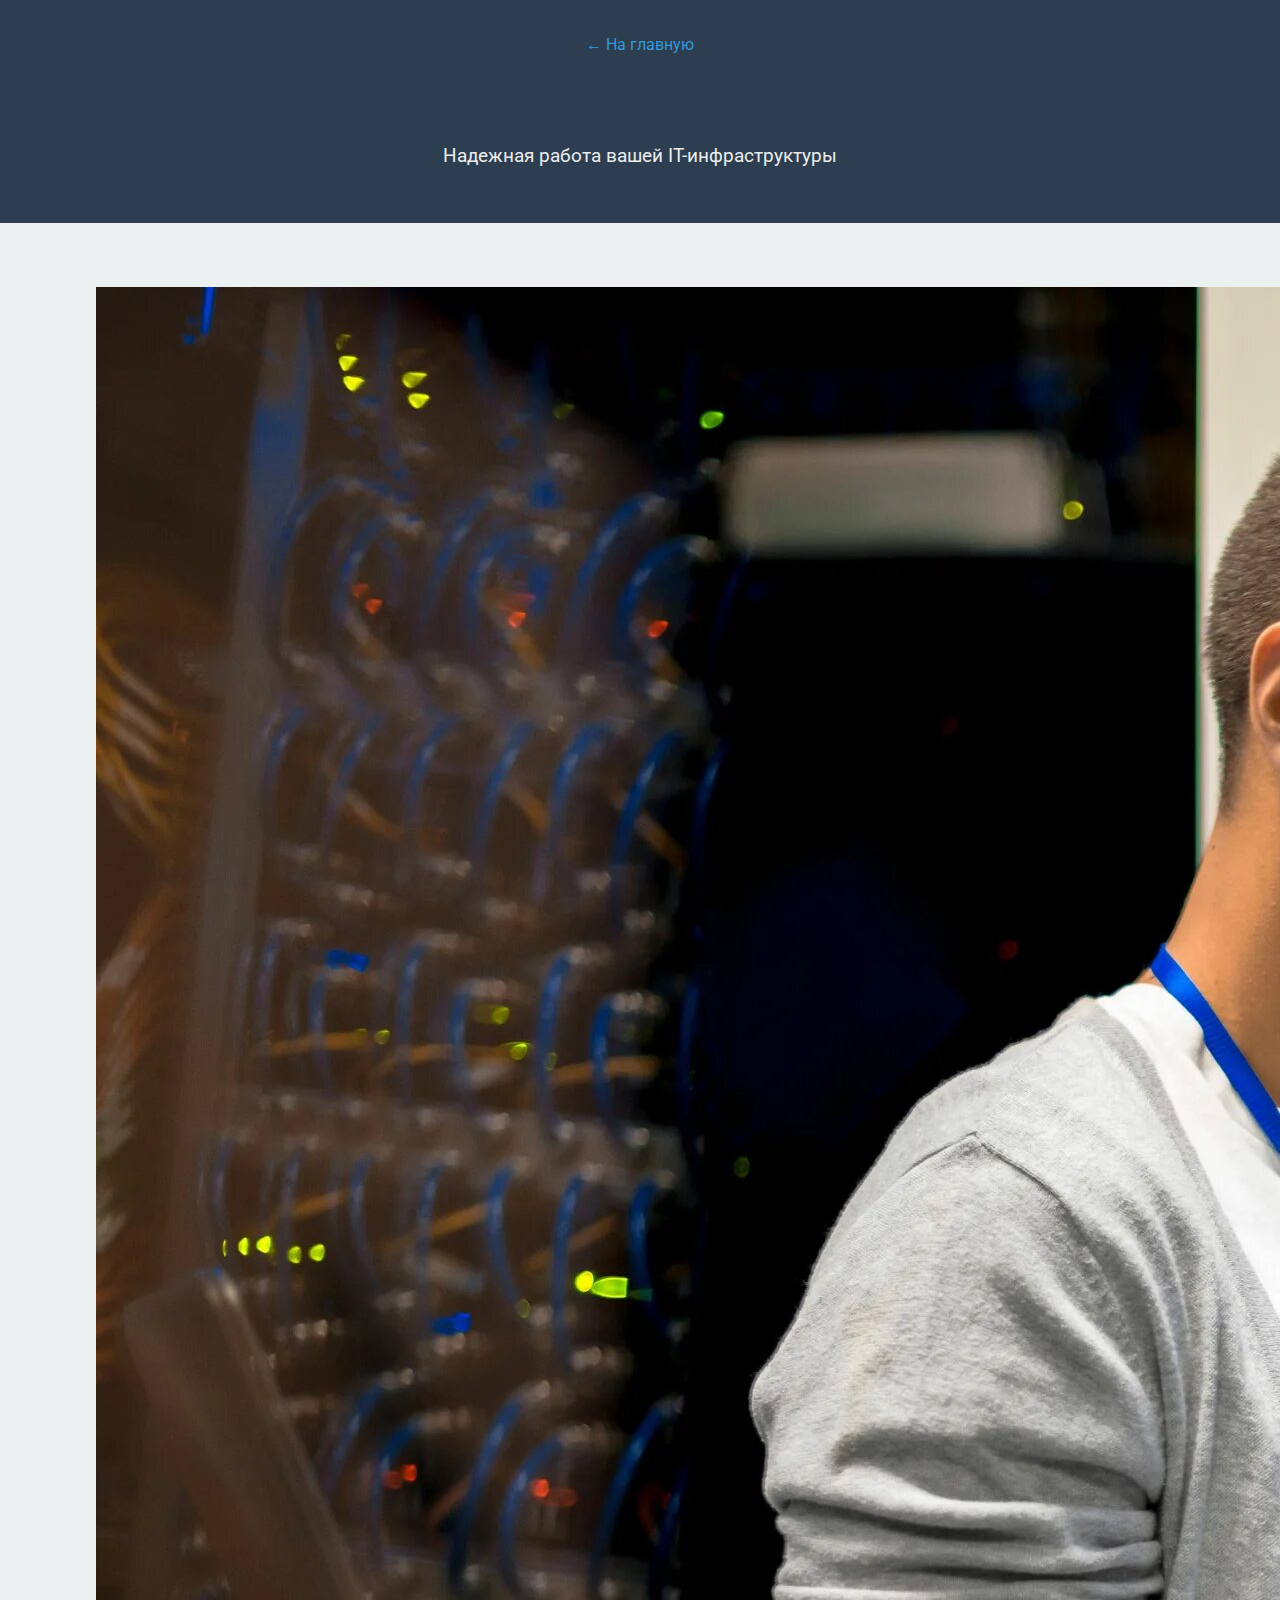
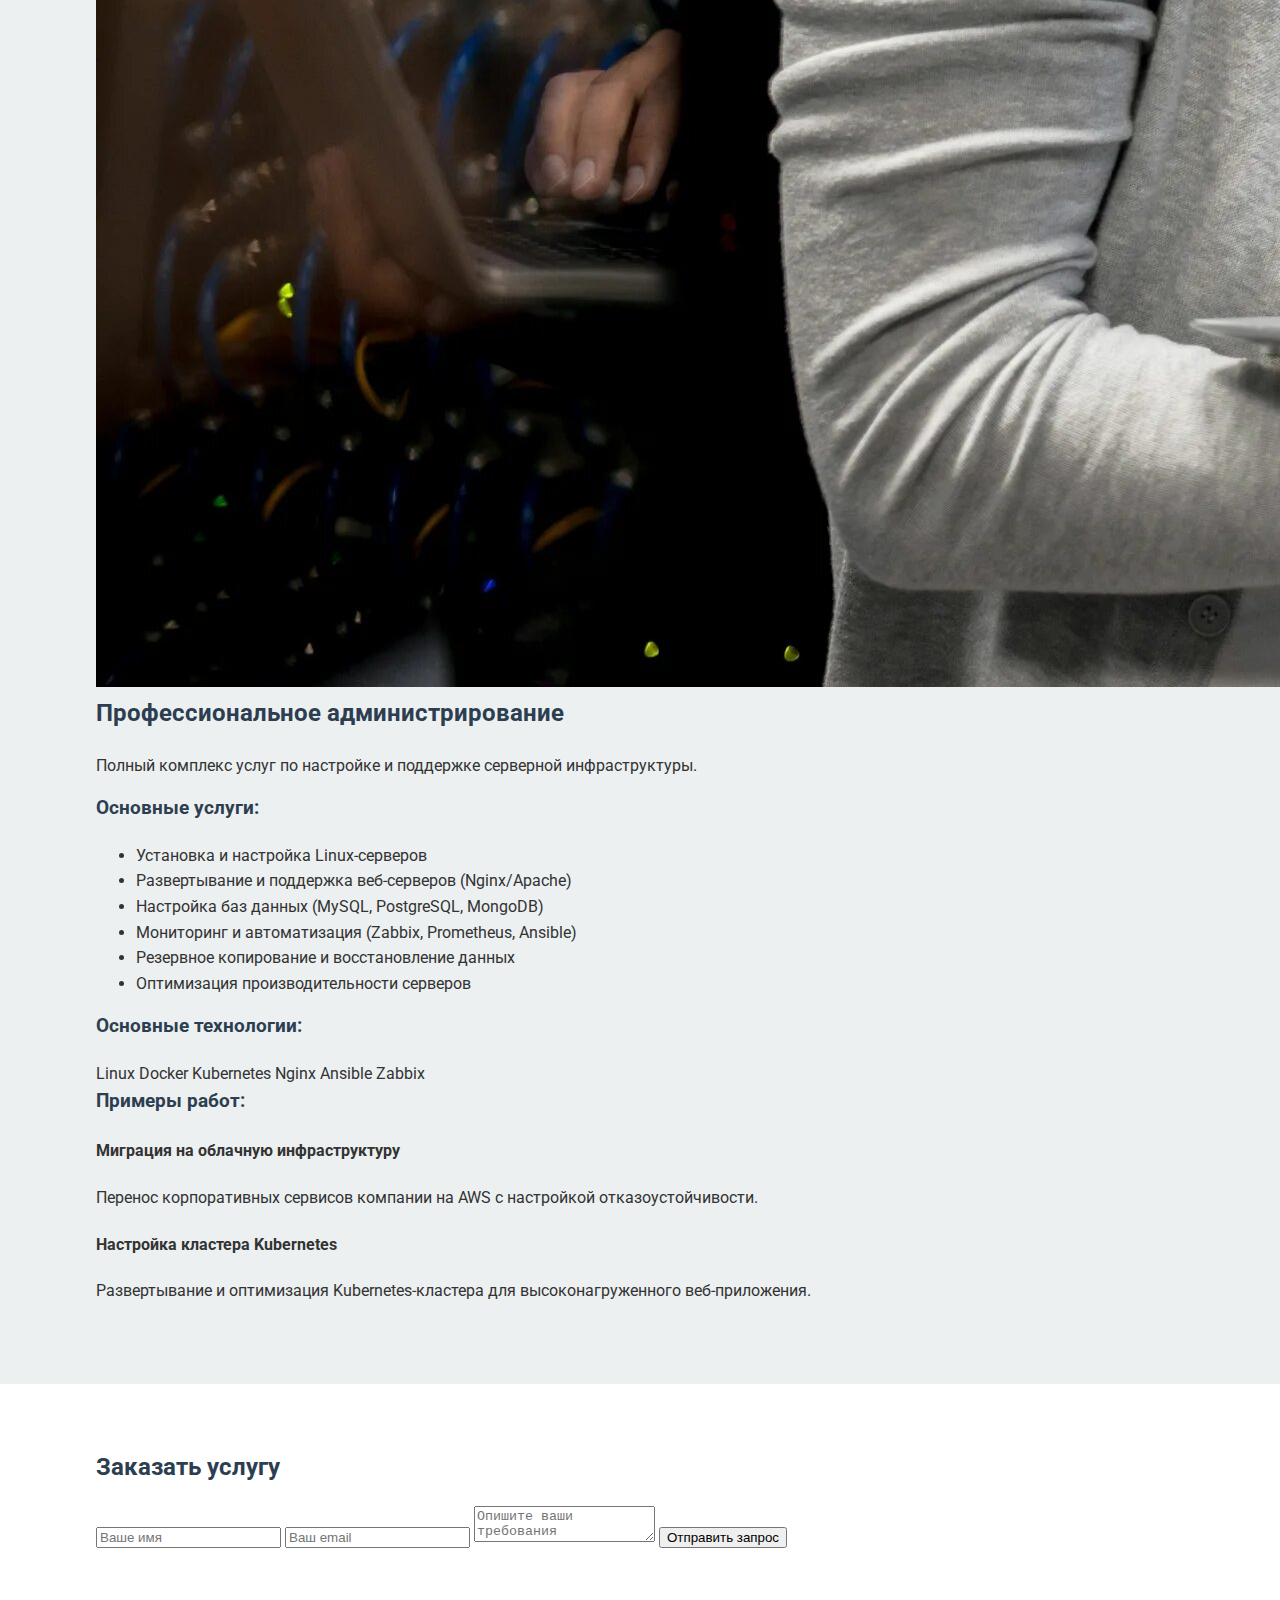
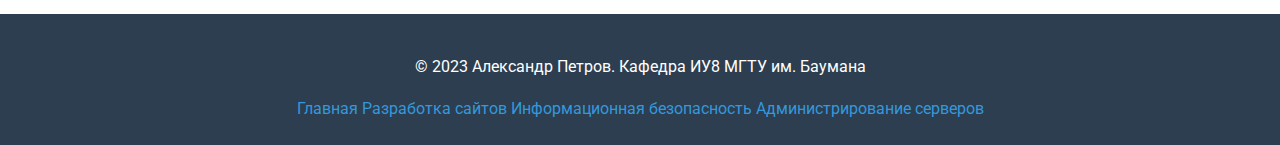
<file: src/services/sys-admin.html>
<!DOCTYPE html>
<html lang="ru">
<head>
    <meta charset="UTF-8">
    <meta name="viewport" content="width=device-width, initial-scale=1.0">
    <title>Администрирование серверов | Александр Петров</title>
    <link rel="stylesheet" href="../css/style.css">
    <link href="https://fonts.googleapis.com/css2?family=Roboto:wght@300;400;500;700&display=swap" rel="stylesheet">
</head>
<body>
    <header>
        <div class="container">
            <a href="../index.html" class="back-link">← На главную</a>
            <h1>Администрирование серверов</h1>
            <p>Надежная работа вашей IT-инфраструктуры</p>
        </div>
    </header>

    <section class="service-detail">
        <div class="container">
            <div class="service-content">
                <img src="../img/sys-admin.jpg" alt="Администрирование серверов">
                <div class="service-text">
                    <h2>Профессиональное администрирование</h2>
                    <p>Полный комплекс услуг по настройке и поддержке серверной инфраструктуры.</p>
                    
                    <h3>Основные услуги:</h3>
                    <ul>
                        <li>Установка и настройка Linux-серверов</li>
                        <li>Развертывание и поддержка веб-серверов (Nginx/Apache)</li>
                        <li>Настройка баз данных (MySQL, PostgreSQL, MongoDB)</li>
                        <li>Мониторинг и автоматизация (Zabbix, Prometheus, Ansible)</li>
                        <li>Резервное копирование и восстановление данных</li>
                        <li>Оптимизация производительности серверов</li>
                    </ul>

                    <div class="technologies">
                        <h3>Основные технологии:</h3>
                        <div class="tech-icons">
                            <span>Linux</span>
                            <span>Docker</span>
                            <span>Kubernetes</span>
                            <span>Nginx</span>
                            <span>Ansible</span>
                            <span>Zabbix</span>
                        </div>
                    </div>

                    <div class="cases">
                        <h3>Примеры работ:</h3>
                        <div class="case-item">
                            <h4>Миграция на облачную инфраструктуру</h4>
                            <p>Перенос корпоративных сервисов компании на AWS с настройкой отказоустойчивости.</p>
                        </div>
                        <div class="case-item">
                            <h4>Настройка кластера Kubernetes</h4>
                            <p>Развертывание и оптимизация Kubernetes-кластера для высоконагруженного веб-приложения.</p>
                        </div>
                    </div>
                </div>
            </div>
        </div>
    </section>

    <section id="contact" class="contact-section">
        <div class="container">
            <h2>Заказать услугу</h2>
            <form class="contact-form">
                <input type="text" placeholder="Ваше имя" required>
                <input type="email" placeholder="Ваш email" required>
                <textarea placeholder="Опишите ваши требования" required></textarea>
                <button type="submit">Отправить запрос</button>
            </form>
        </div>
    </section>

    <footer>
        <div class="container">
            <p>&copy; 2023 Александр Петров. Кафедра ИУ8 МГТУ им. Баумана</p>
            <div class="footer-links">
                <a href="../index.html">Главная</a>
                <a href="web-dev.html">Разработка сайтов</a>
                <a href="cyber-sec.html">Информационная безопасность</a>
                <a href="sys-admin.html">Администрирование серверов</a>
            </div>
        </div>
    </footer>

    <script src="../js/script.js"></script>
</body>
</html>
</file>
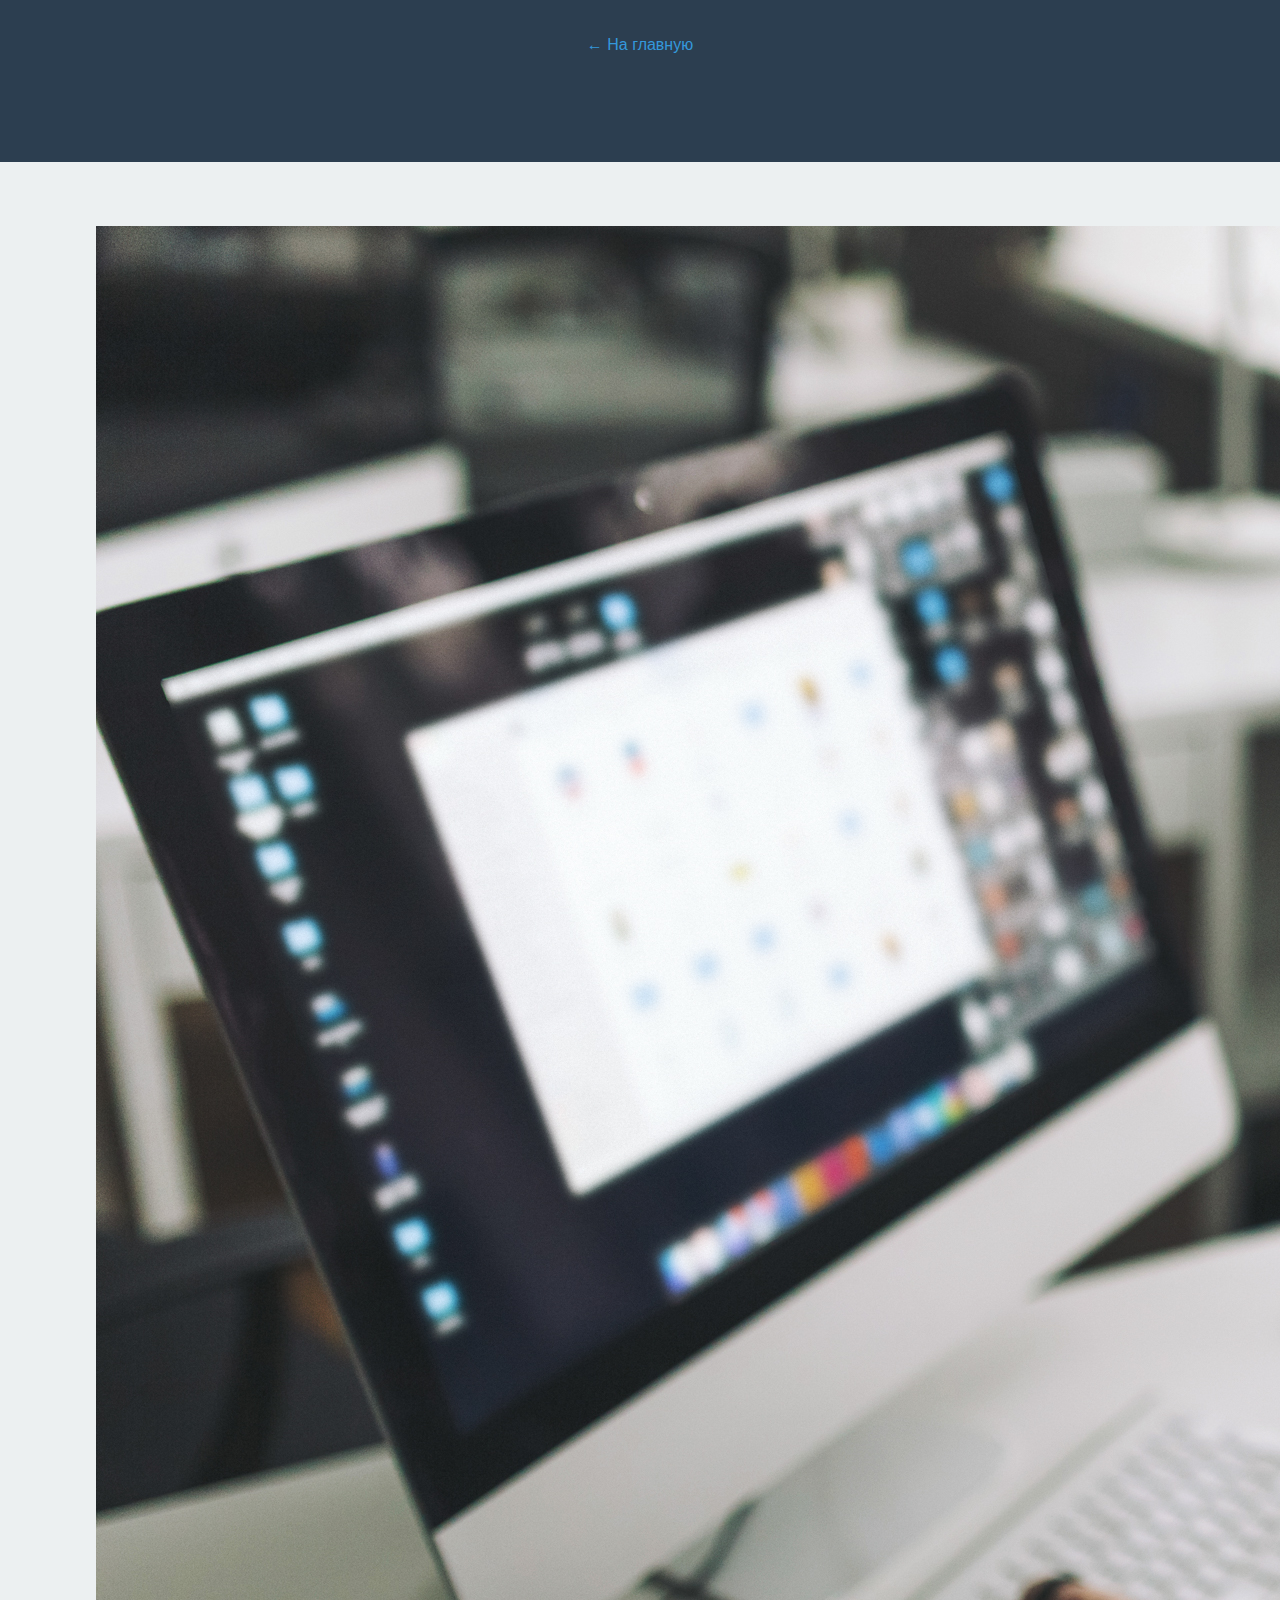
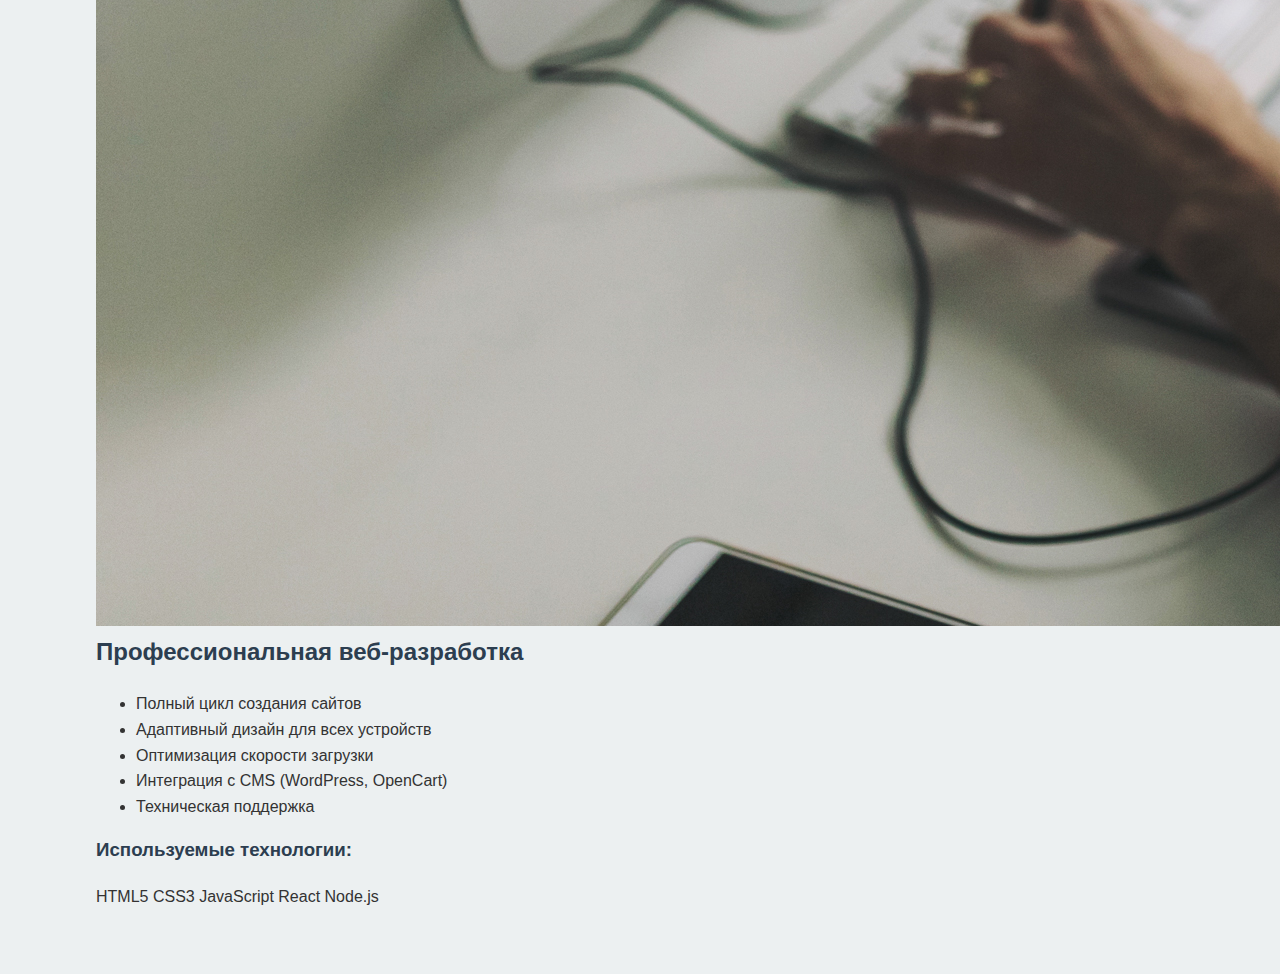
<file: src/services/web-dev.html>
<!DOCTYPE html>
<html lang="ru">
<head>
    <meta charset="UTF-8">
    <title>Разработка сайтов | Александр Петров</title>
    <link rel="stylesheet" href="../css/style.css">
</head>
<body>
    <header>
        <div class="container">
            <a href="../index.html" class="back-link">← На главную</a>
            <h1>Разработка сайтов</h1>
        </div>
    </header>

    <section class="service-detail">
        <div class="container">
            <div class="service-content">
                <img src="../img/web-dev.jpg" alt="Разработка сайтов">
                <div class="service-text">
                    <h2>Профессиональная веб-разработка</h2>
                    <ul>
                        <li>Полный цикл создания сайтов</li>
                        <li>Адаптивный дизайн для всех устройств</li>
                        <li>Оптимизация скорости загрузки</li>
                        <li>Интеграция с CMS (WordPress, OpenCart)</li>
                        <li>Техническая поддержка</li>
                    </ul>
                    <div class="technologies">
                        <h3>Используемые технологии:</h3>
                        <div class="tech-icons">
                            <span>HTML5</span>
                            <span>CSS3</span>
                            <span>JavaScript</span>
                            <span>React</span>
                            <span>Node.js</span>
                        </div>
                    </div>
                </div>
            </div>
        </div>
    </section>
</body>
</html>
</file>
<file: src/css/style.css>
/* Global styles */
:root {
    --primary-color: #2c3e50;
    --secondary-color: #3498db;
    --accent-color: #e74c3c;
    --light-color: #ecf0f1;
    --dark-color: #2c3e50;
    --text-color: #333;
    --text-light: #7f8c8d;
}

body {
    font-family: 'Roboto', sans-serif;
    line-height: 1.6;
    color: var(--text-color);
    margin: 0;
    padding: 0;
}

.container {
    width: 85%;
    max-width: 1200px;
    margin: 0 auto;
    padding: 0 15px;
}

h1, h2, h3 {
    margin-top: 0;
    color: var(--primary-color);
}

a {
    text-decoration: none;
    color: var(--secondary-color);
}

/* Header */
header {
    background-color: var(--primary-color);
    color: white;
    padding: 2rem 0;
    text-align: center;
}

header h1 {
    font-size: 2.5rem;
    margin-bottom: 0.5rem;
}

header p {
    font-size: 1.2rem;
    opacity: 0.9;
}

/* Sections */
section {
    padding: 4rem 0;
}

section:nth-child(even) {
    background-color: var(--light-color);
}

/* About section */
.about-content {
    display: flex;
    align-items: center;
    gap: 2rem;
}

.about-text {
    flex: 1;
}

.about-image {
    flex: 1;
    text-align: center;
}

.profile-photo {
    max-width: 300px;
    border-radius: 10px;
    box-shadow: 0 5px 15px rgba(0,0,0,0.1);
}

/* Services */
.services-grid {
    display: grid;
    grid-template-columns: repeat(auto-fit, minmax(300px, 1fr));
    gap: 2rem;
    margin-top: 2rem;
}

.service-card {
    background: white;
    padding: 2rem;
    border-radius: 8px;
    box-shadow: 0 5px 15px rgba(0,0,0,0.1);
    transition: transform 0.3s ease;
}

.service-card:hover {
    transform: translateY(-10px);
}

/* Education */
.education-item {
    background: white;
    padding: 2rem;
    border-radius: 8px;
    box-shadow: 0 5px 15px rgba(0,0,0,0.1);
    margin-bottom: 1rem;
}

.degree {
    font-weight: 500;
    color: var(--secondary-color);
}

.date {
    color: var(--text-light);
    font-style: italic;
}

/* Contact */
#contact-form {
    display: grid;
    gap: 1rem;
    max-width: 600px;
    margin: 0 auto;
}

#contact-form input,
#contact-form textarea {
    padding: 0.8rem;
    border: 1px solid #ddd;
    border-radius: 4px;
    font-family: inherit;
}

#contact-form textarea {
    min-height: 150px;
    resize: vertical;
}

#contact-form button {
    background: var(--secondary-color);
    color: white;
    border: none;
    padding: 1rem;
    border-radius: 4px;
    cursor: pointer;
    font-size: 1rem;
    transition: background 0.3s ease;
}

#contact-form button:hover {
    background: var(--primary-color);
}

.social-links {
    display: flex;
    justify-content: center;
    gap: 2rem;
    margin-top: 2rem;
}

.social-links a {
    padding: 0.5rem 1rem;
    background: var(--primary-color);
    color: white;
    border-radius: 4px;
    transition: background 0.3s ease;
}

.social-links a:hover {
    background: var(--secondary-color);
}

/* Footer */
footer {
    background: var(--dark-color);
    color: white;
    text-align: center;
    padding: 1.5rem 0;
}

/* Responsive */
@media (max-width: 768px) {
    .about-content {
        flex-direction: column;
    }
    
    .services-grid {
        grid-template-columns: 1fr;
    }
}
</file>
